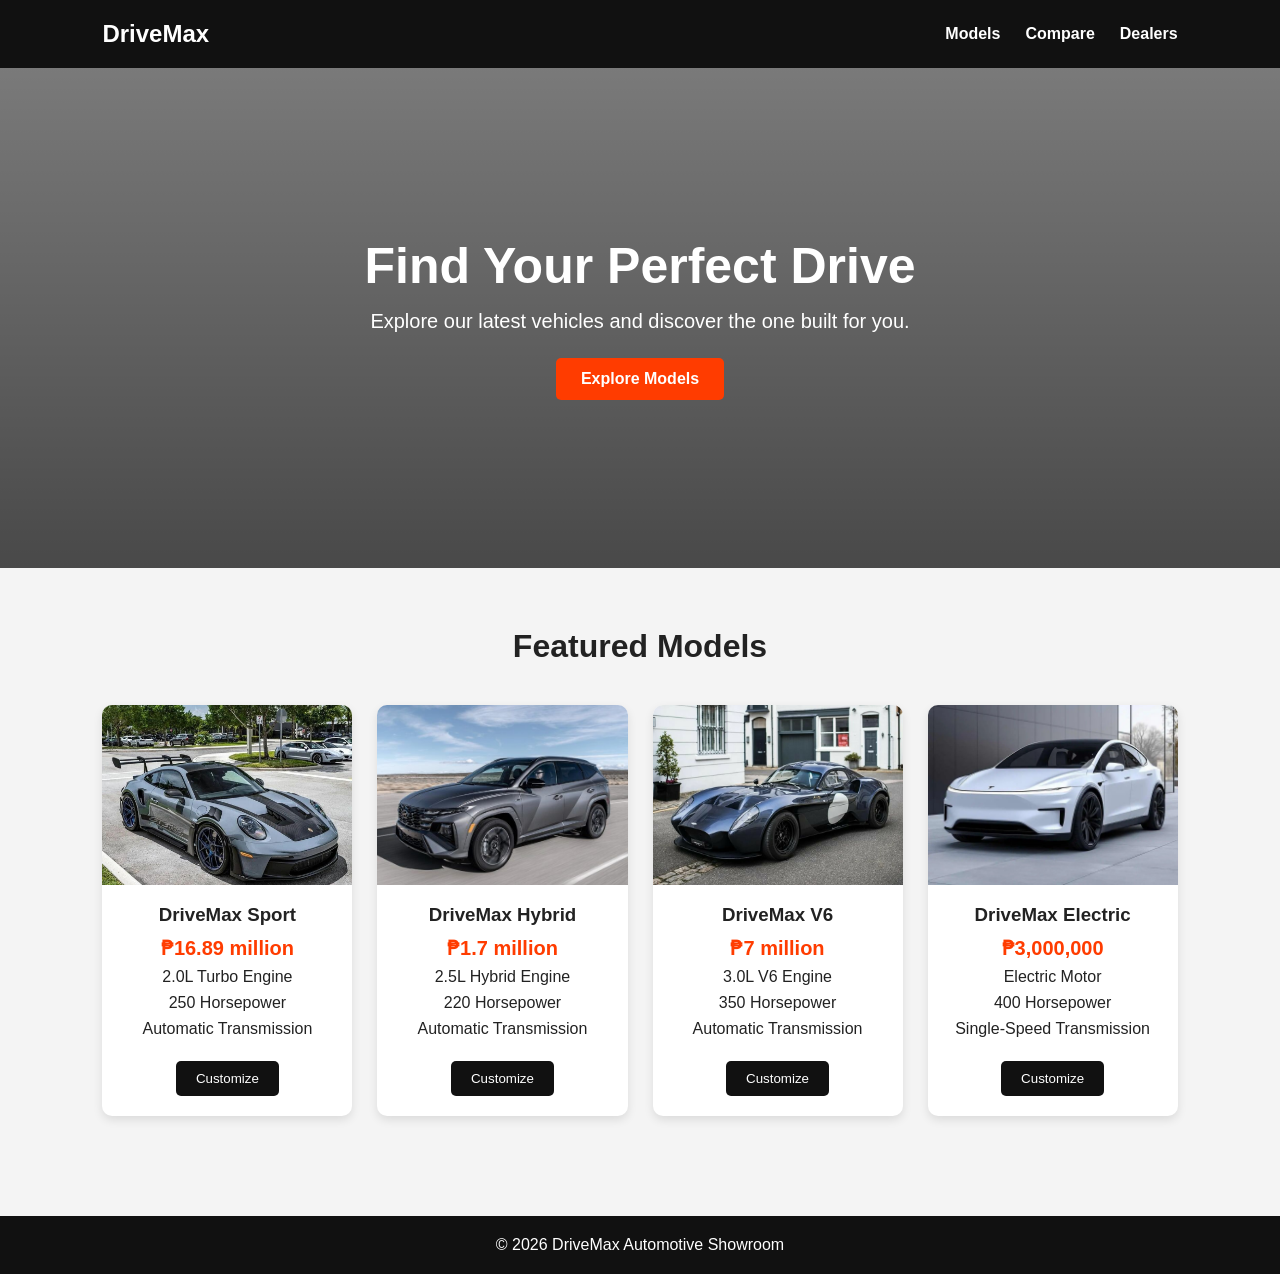
<file: index.html>
<!DOCTYPE html>
<html lang="en">
<head>
    <meta charset="UTF-8">
    <meta name="viewport" content="width=device-width, initial-scale=1.0">
    <title>DriveMax Automotive</title>
    <link rel="stylesheet" href="style.css">
</head>
<body>

    <header>
        <div class="logo">DriveMax</div>

        <nav>
            <a href="index.html">Models</a>
            <a href="compare.html">Compare</a>
            <a href="dealers.html">Dealers</a>
        </nav>
    </header>

    <section class="hero">
        <h1>Find Your Perfect Drive</h1>
        <p>Explore our latest vehicles and discover the one built for you.</p>
        <a href="#models" class="btn">Explore Models</a>
    </section>

    <section class="models" id="models">

        <h2>Featured Models</h2>

        <div class="car-container">

            <div class="car-card">
               <img src="images/sports-car.jpg" alt="Sports Car">

                <h3>DriveMax Sport</h3>
                <p class="price">₱16.89 million</p>

                <p>2.0L Turbo Engine</p>
                <p>250 Horsepower</p>
                <p>Automatic Transmission</p>

                <button>Customize</button>
            </div>

            <div class="car-card">
                <img src="images/hybrid-car.jpg" alt="Hybrid Car">
                <h3>DriveMax Hybrid</h3>
                <p class="price">₱1.7 million</p>

                <p>2.5L Hybrid Engine</p>
                <p>220 Horsepower</p>
                <p>Automatic Transmission</p>

                <button>Customize</button>
            </div>

            <div class="car-card">
                <img src="images/v6-car.jpg" alt="Luxury Car">

                <h3>DriveMax V6</h3>
                <p class="price">₱7 million</p>

                <p>3.0L V6 Engine</p>
                <p>350 Horsepower</p>
                <p>Automatic Transmission</p>

                <button>Customize</button>
            </div>

            <div class="car-card">
                <img src="images/electric-car.jpg" alt="Electric Car">
                <h3>DriveMax Electric</h3>
                <p class="price">₱3,000,000</p>

                <p>Electric Motor</p>
                <p>400 Horsepower</p>
                <p>Single-Speed Transmission</p>

                <button>Customize</button>
            </div>

        </div>

    </section>

    <footer>
        <p>© 2026 DriveMax Automotive Showroom</p>
    </footer>

</body>
</html>
</file>
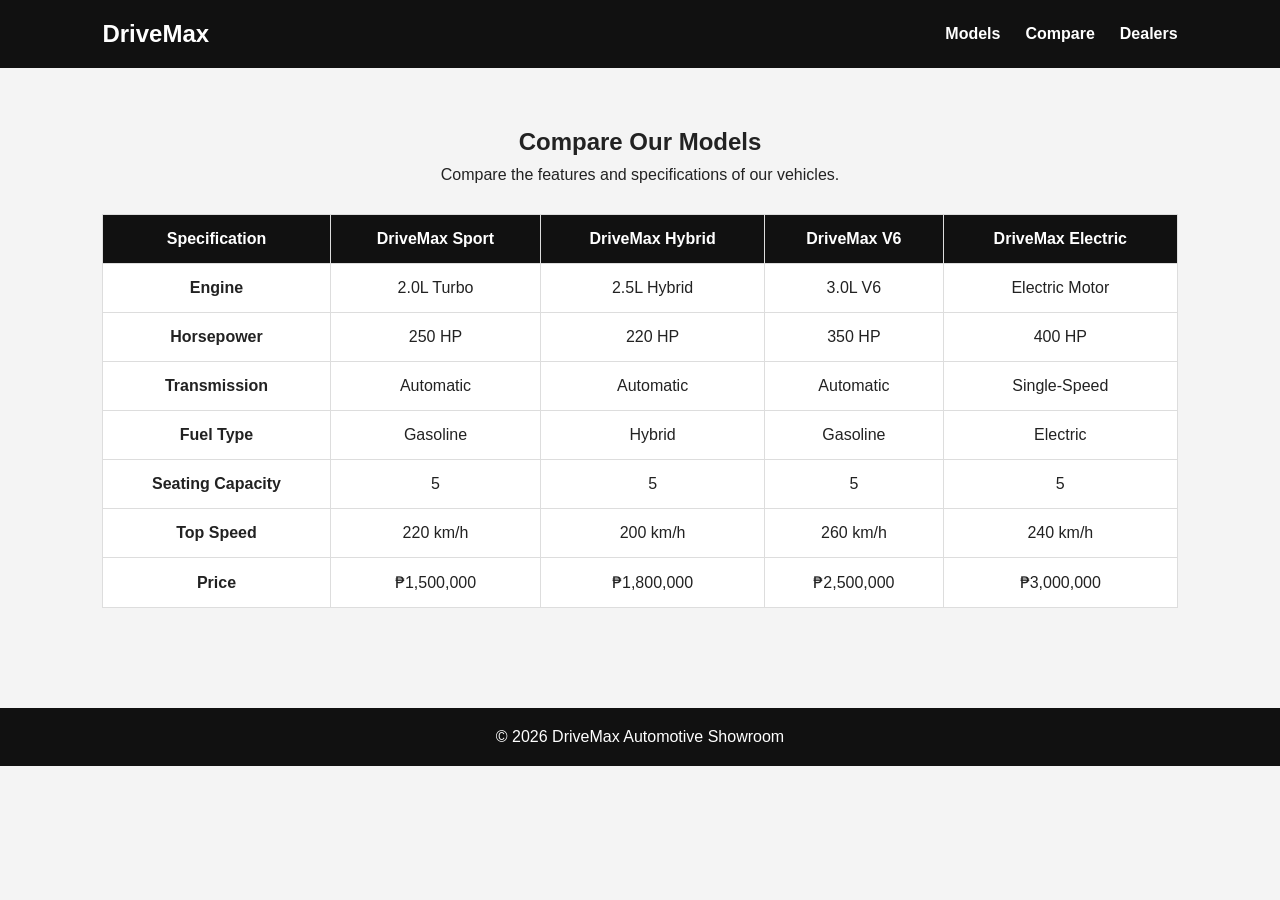
<file: compare.html>
<!DOCTYPE html>
<html lang="en">
<head>
    <meta charset="UTF-8">
    <meta name="viewport" content="width=device-width, initial-scale=1.0">
    <title>Compare Models - DriveMax</title>
    <link rel="stylesheet" href="style.css">
</head>
<body>

    <header>
        <div class="logo">DriveMax</div>

        <nav>
            <a href="index.html">Models</a>
            <a href="compare.html">Compare</a>
            <a href="dealers.html">Dealers</a>
        </nav>
    </header>

    <section class="comparison-section">

        <h1>Compare Our Models</h1>
        <p>Compare the features and specifications of our vehicles.</p>

        <div class="table-wrapper">

            <table>

                <thead>
                    <tr>
                        <th class="sticky-column">Specification</th>
                        <th>DriveMax Sport</th>
                        <th>DriveMax Hybrid</th>
                        <th>DriveMax V6</th>
                        <th>DriveMax Electric</th>
                    </tr>
                </thead>

                <tbody>

                    <tr>
                        <td class="sticky-column">Engine</td>
                        <td>2.0L Turbo</td>
                        <td>2.5L Hybrid</td>
                        <td>3.0L V6</td>
                        <td>Electric Motor</td>
                    </tr>

                    <tr>
                        <td class="sticky-column">Horsepower</td>
                        <td>250 HP</td>
                        <td>220 HP</td>
                        <td>350 HP</td>
                        <td>400 HP</td>
                    </tr>

                    <tr>
                        <td class="sticky-column">Transmission</td>
                        <td>Automatic</td>
                        <td>Automatic</td>
                        <td>Automatic</td>
                        <td>Single-Speed</td>
                    </tr>

                    <tr>
                        <td class="sticky-column">Fuel Type</td>
                        <td>Gasoline</td>
                        <td>Hybrid</td>
                        <td>Gasoline</td>
                        <td>Electric</td>
                    </tr>

                    <tr>
                        <td class="sticky-column">Seating Capacity</td>
                        <td>5</td>
                        <td>5</td>
                        <td>5</td>
                        <td>5</td>
                    </tr>

                    <tr>
                        <td class="sticky-column">Top Speed</td>
                        <td>220 km/h</td>
                        <td>200 km/h</td>
                        <td>260 km/h</td>
                        <td>240 km/h</td>
                    </tr>

                    <tr>
                        <td class="sticky-column">Price</td>
                        <td>₱1,500,000</td>
                        <td>₱1,800,000</td>
                        <td>₱2,500,000</td>
                        <td>₱3,000,000</td>
                    </tr>

                </tbody>

            </table>

        </div>

    </section>

    <footer>
        <p>© 2026 DriveMax Automotive Showroom</p>
    </footer>

</body>
</html>
</file>
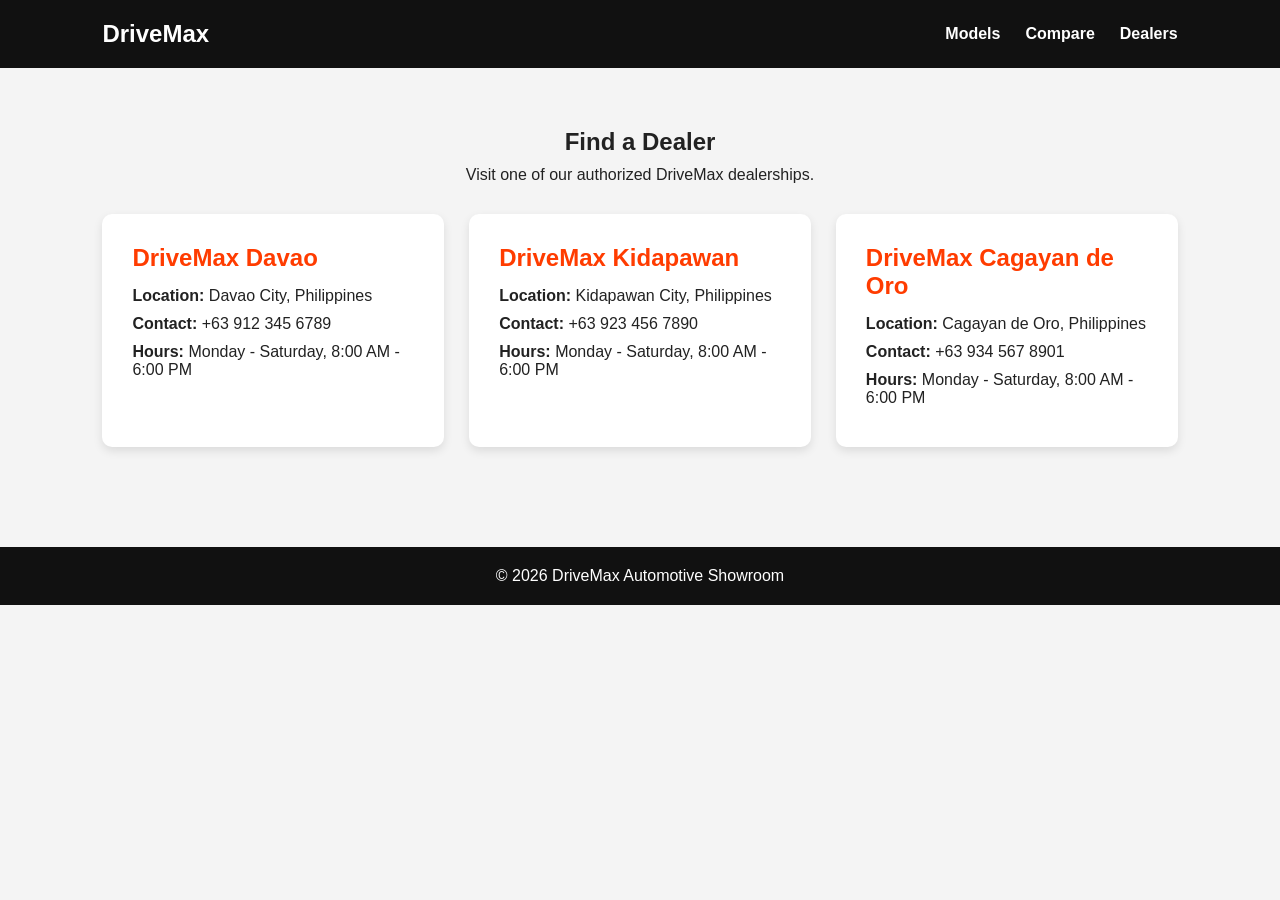
<file: dealers.html>
<!DOCTYPE html>
<html lang="en">
<head>
    <meta charset="UTF-8">
    <meta name="viewport" content="width=device-width, initial-scale=1.0">
    <title>Dealer Locator - DriveMax</title>
    <link rel="stylesheet" href="style.css">
</head>
<body>

    <header>
        <div class="logo">DriveMax</div>

        <nav>
            <a href="index.html">Models</a>
            <a href="compare.html">Compare</a>
            <a href="dealers.html">Dealers</a>
        </nav>
    </header>

    <section class="dealer-section">

        <h1>Find a Dealer</h1>
        <p>Visit one of our authorized DriveMax dealerships.</p>

        <div class="dealer-container">

            <div class="dealer-card">
                <h2>DriveMax Davao</h2>
                <p><strong>Location:</strong> Davao City, Philippines</p>
                <p><strong>Contact:</strong> +63 912 345 6789</p>
                <p><strong>Hours:</strong> Monday - Saturday, 8:00 AM - 6:00 PM</p>
            </div>

            <div class="dealer-card">
                <h2>DriveMax Kidapawan</h2>
                <p><strong>Location:</strong> Kidapawan City, Philippines</p>
                <p><strong>Contact:</strong> +63 923 456 7890</p>
                <p><strong>Hours:</strong> Monday - Saturday, 8:00 AM - 6:00 PM</p>
            </div>

            <div class="dealer-card">
                <h2>DriveMax Cagayan de Oro</h2>
                <p><strong>Location:</strong> Cagayan de Oro, Philippines</p>
                <p><strong>Contact:</strong> +63 934 567 8901</p>
                <p><strong>Hours:</strong> Monday - Saturday, 8:00 AM - 6:00 PM</p>
            </div>

        </div>

    </section>

    <footer>
        <p>© 2026 DriveMax Automotive Showroom</p>
    </footer>

</body>
</html>
</file>
<file: style.css>
* {
    margin: 0;
    padding: 0;
    box-sizing: border-box;
    font-family: Arial, sans-serif;
}

body {
    background-color: #f4f4f4;
    color: #222;
}

header {
    background-color: #111;
    color: white;
    padding: 20px 8%;
    display: flex;
    justify-content: space-between;
    align-items: center;
    position: sticky;
    top: 0;
    z-index: 100;
}

.logo {
    font-size: 24px;
    font-weight: bold;
}

nav {
    display: flex;
    gap: 25px;
}

nav a {
    color: white;
    text-decoration: none;
    font-weight: bold;
}

nav a:hover {
    color: #ff3c00;
}

.hero {
    min-height: 500px;
    background: linear-gradient(rgba(0, 0, 0, 0.5),
    rgba(0, 0, 0, 0.7)),
    url("https://images.unsplash.com/photo-1503376780353-7e6692767b70?auto=format&fit=crop&w=1600&q=80");

    background-size: cover;
    background-position: center;

    color: white;

    display: flex;
    flex-direction: column;
    justify-content: center;
    align-items: center;

    text-align: center;

    padding: 30px;
}

.hero h1 {
    font-size: 50px;
    margin-bottom: 15px;
}

.hero p {
    font-size: 20px;
    margin-bottom: 25px;
}

.btn {
    background-color: #ff3c00;
    color: white;
    padding: 12px 25px;
    text-decoration: none;
    border-radius: 5px;
    font-weight: bold;
}

.btn:hover {
    background-color: #cc3000;
}

.models {
    padding: 60px 8%;
}

.models h2 {
    text-align: center;
    margin-bottom: 40px;
    font-size: 32px;
}

.car-container {
    display: grid;
    grid-template-columns: repeat(4, 1fr);
    gap: 25px;
}

.car-card {
    background-color: white;
    border-radius: 10px;
    overflow: hidden;
    text-align: center;
    padding-bottom: 20px;
    box-shadow: 0 4px 10px rgba(0, 0, 0, 0.1);
}

.car-card img {
    width: 100%;
    height: 180px;
    object-fit: cover;
}

.car-card h3 {
    margin: 15px 0 10px;
}

.car-card p {
    margin: 8px;
}

.price {
    color: #ff3c00;
    font-size: 20px;
    font-weight: bold;
}

.car-card button {
    margin-top: 15px;
    padding: 10px 20px;
    border: none;
    background-color: #111;
    color: white;
    cursor: pointer;
    border-radius: 5px;
}

.car-card button:hover {
    background-color: #ff3c00;
}

/* COMPARISON PAGE */

.comparison-section {
    padding: 60px 8%;
    text-align: center;
}

.comparison-section h1 {
    margin-bottom: 10px;
}

.comparison-section p {
    margin-bottom: 30px;
}

.table-wrapper {
    width: 100%;
    overflow-x: auto;
}

table {
    width: 100%;
    min-width: 800px;
    border-collapse: collapse;
    background-color: white;
}

th,
td {
    padding: 15px;
    border: 1px solid #ddd;
    text-align: center;
    white-space: nowrap;
}

th {
    background-color: #111;
    color: white;
}

.sticky-column {
    position: sticky;
    left: 0;
    background-color: white;
    z-index: 2;
    font-weight: bold;
}

thead .sticky-column {
    background-color: #111;
    color: white;
    z-index: 3;
}

.dealer-section {
    padding: 60px 8%;
    text-align: center;
}

.dealer-section h1 {
    margin-bottom: 10px;
}

.dealer-section > p {
    margin-bottom: 30px;
}

.dealer-container {
    display: grid;
    grid-template-columns: repeat(3, 1fr);
    gap: 25px;
}

.dealer-card {
    background-color: white;
    padding: 30px;
    border-radius: 10px;
    text-align: left;
    box-shadow: 0 4px 10px rgba(0, 0, 0, 0.1);
}

.dealer-card h2 {
    margin-bottom: 15px;
    color: #ff3c00;
}

.dealer-card p {
    margin: 10px 0;
}


footer {
    background-color: #111;
    color: white;
    text-align: center;
    padding: 20px;
    margin-top: 40px;
}

/* TABLET */

@media (max-width: 1023px) {

    .car-container {
        grid-template-columns: repeat(2, 1fr);
    }

    .dealer-container {
        grid-template-columns: 1fr;
    }

}


@media (max-width: 600px) {

    header {
        flex-direction: column;
        gap: 15px;
    }

    nav {
        gap: 15px;
    }

    .hero h1 {
        font-size: 35px;
    }

    .car-container {
        grid-template-columns: 1fr;
    }

    .comparison-section {
        padding: 40px 15px;
    }

    .comparison-section h1 {
        font-size: 28px;
    }

}


@media (min-width: 1024px) {

    .table-wrapper {
        overflow-x: visible;
    }

    table {
        min-width: 100%;
    }

}
</file>
